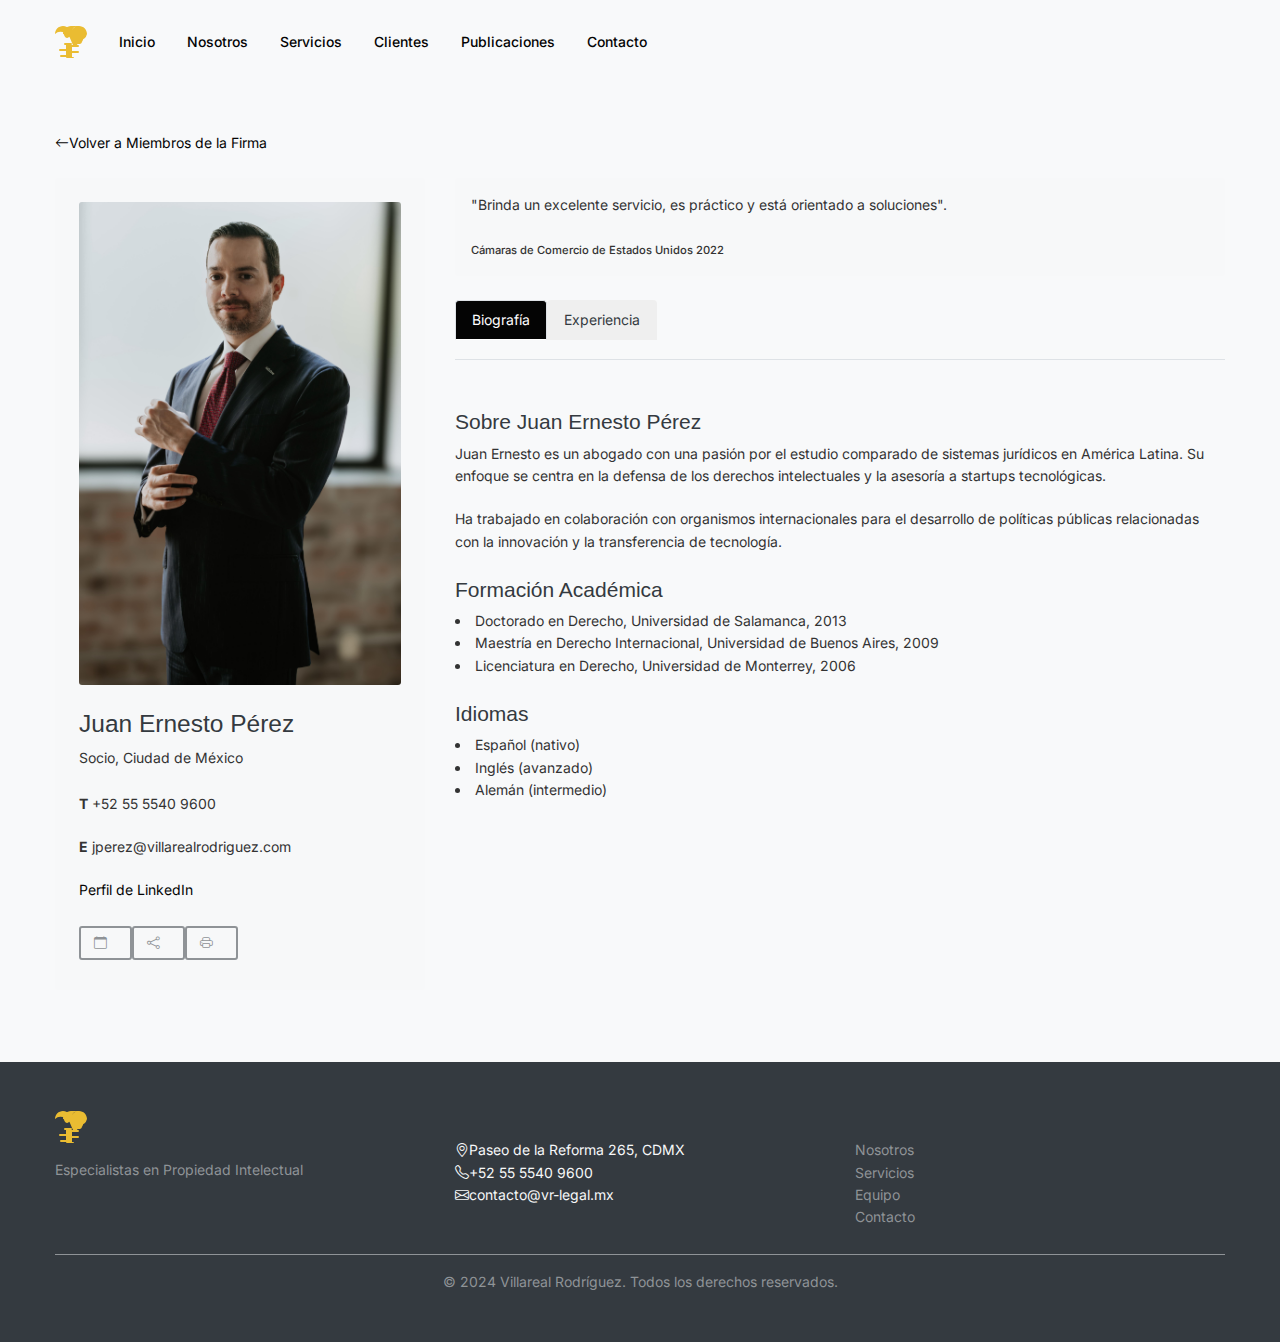
<file: abogado-perez.html>
<!DOCTYPE html>
<html lang="es">
<head>
    <meta charset="UTF-8">
    <meta name="viewport" content="width=device-width, initial-scale=1.0">
    <title>Juan Ernesto Pérez - Villareal Rodríguez Abogados</title>
    <meta name="description" content="Perfil profesional de Juan Ernesto Pérez, abogado especialista en propiedad intelectual en Villareal Rodríguez Abogados.">

    <link rel="preconnect" href="https://fonts.googleapis.com">
    <link rel="preconnect" href="https://fonts.gstatic.com" crossorigin>
    <link href="https://fonts.googleapis.com/css2?family=Inter:wght@400;500;600;700&display=swap" rel="stylesheet">
    <link href="https://fonts.googleapis.com/css2?family=JetBrains+Mono:wght@400;600;700&display=swap" rel="stylesheet">
    <link rel="stylesheet" href="https://cdn.jsdelivr.net/npm/bootstrap-icons@1.11.1/font/bootstrap-icons.css">
    <link rel="stylesheet" href="assets/css/bootstrap.min.css">
    <link rel="stylesheet" href="assets/css/abogado-perez.css">
</head>
<body>
    <nav class="navbar navbar-expand-lg --navbar">
        <div class="container">
            <a class="navbar-brand" href="#">
                <div class="d-flex align-items-center">
                    <svg xmlns="http://www.w3.org/2000/svg" width="32" height="32" fill="#eabc32"
                        class="bi bi-scale-balanced me-2" viewBox="0 0 16 16">
                        <path
                            d="M12 1c1.654 0 3 1.346 3 3 0 .502-.136.968-.354 1.385l-.792 1.848c-.1.235-.239.433-.398.592C13.382 8.752 12.716 9 12 9c-.716 0-1.382-.248-1.456-1.175-.159-.159-.298-.357-.398-.592l-.792-1.848A2.964 2.964 0 0 1 9 4c0-1.654 1.346-3 3-3m0-1a4.002 4.002 0 0 0-3.874 3.06l-.792 1.848c-.088.209-.236.492-.492.75-.265.267-.565.337-.827.337-.262 0-.562-.07-.827-.337a2.637 2.637 0 0 1-.492-.75l-.792-1.848A4.002 4.002 0 0 0 0 4c0-2.206 1.794-4 4-4 1.367 0 2.571.694 3.288 1.748A3.99 3.99 0 0 1 8 1a3.99 3.99 0 0 1 .712.748C9.429.694 10.633 0 12 0c2.206 0 4 1.794 4 4a4.002 4.002 0 0 1-3.874 3.06l-.792 1.848c-.088.209-.236.492-.492.75-.265.267-.565.337-.827.337-.262 0-.562-.07-.827-.337a2.637 2.637 0 0 1-.492-.75l-.792-1.848A4.002 4.002 0 0 0 4 4c0-2.206 1.794-4 4-4" />
                        <path
                            d="M11.5 9.5a.5.5 0 0 1 0 1H8.5v2h3a.5.5 0 0 1 0 1h-3v2h.5a.5.5 0 0 1 0 1h-3a.5.5 0 0 1 0-1H3a.5.5 0 0 1 0-1h2.5v-2h-3a.5.5 0 0 1 0-1h3v-2h-.5a.5.5 0 0 1 0-1h3a.5.5 0 0 1 0 1" />
                    </svg>
                </div>
            </a>
            <button class="navbar-toggler" type="button" data-bs-toggle="collapse" data-bs-target="#navbarNav"
                aria-controls="navbarNav" aria-expanded="false" aria-label="Toggle navigation">
                <span class="navbar-toggler-icon"></span>
            </button>
            <div class="collapse navbar-collapse" id="navbarNav">
                <ul class="navbar-nav ms-auto">
                    <li class="nav-item">
                        <a class="nav-link active" href="#--presentacion">Inicio</a>
                    </li>
                    <li class="nav-item">
                        <a class="nav-link" href="#--nosotros">Nosotros</a>
                    </li>
                    <li class="nav-item">
                        <a class="nav-link" href="#--propiedad-intelectual">Servicios</a>
                    </li>
                    <li class="nav-item">
                        <a class="nav-link" href="#testimonios">Clientes</a>
                    </li>
                    <li class="nav-item">
                        <a class="nav-link" href="#--blog">Publicaciones</a>
                    </li>
                    <li class="nav-item">
                        <a class="nav-link" href="#--contact">Contacto</a>
                    </li>
                </ul>
            </div>
        </div>
    </nav>

    <!-- Perfil del Abogado -->
    <section class="py-5">
        <div class="container">
            <div class="row">
                <div class="col-12 mb-4">
                    <a href="index.html#--miembros" class="text-decoration-none">
                        <i class="bi bi-arrow-left me-2"></i>Volver a Miembros de la Firma
                    </a>
                </div>
            </div>
            <div class="row">
                <!-- Columna Izquierda -->
                <div class="col-md-4 mb-4">
                    <div class="abogado-perfil-sidebar p-4 bg-light rounded">
                        <img src="assets/images/jose-luis.jpg" alt="Juan Ernesto Pérez" class="img-fluid rounded mb-4">
                        <h3 class="abogado-nombre">Juan Ernesto Pérez</h3>
                        <p class="abogado-cargo">Socio, Ciudad de México</p>
                        <div class="abogado-contacto mt-4">
                            <p><strong>T</strong> +52 55 5540 9600</p>
                            <p><strong>E</strong> jperez@villarealrodriguez.com</p>
                            <p><a href="https://www.linkedin.com/in/juanperez/" class="text-decoration-none">Perfil de LinkedIn</a></p>
                        </div>
                        <div class="abogado-acciones d-flex mt-4">
                            <button class="btn btn-sm btn-outline-secondary me-2" title="Agendar cita">
                                <i class="bi bi-calendar"></i>
                            </button>
                            <button class="btn btn-sm btn-outline-secondary me-2" title="Compartir perfil">
                                <i class="bi bi-share"></i>
                            </button>
                            <button class="btn btn-sm btn-outline-secondary" title="Imprimir perfil">
                                <i class="bi bi-printer"></i>
                            </button>
                        </div>
                    </div>
                </div>
                <!-- Columna Derecha -->
                <div class="col-md-8">
                    <div class="abogado-perfil-contenido">
                        <div class="abogado-cita mb-4 p-3 border-start border-4 border-warning bg-light rounded">
                            <p class="fst-italic">"Brinda un excelente servicio, es práctico y está orientado a soluciones".</p>
                            <small>Cámaras de Comercio de Estados Unidos 2022</small>
                        </div>

                        <ul class="nav nav-tabs mb-4" id="abogadoTab" role="tablist">
                            <li class="nav-item" role="presentation">
                                <button class="nav-link active" id="biografia-tab" data-bs-toggle="tab" data-bs-target="#biografia" type="button" role="tab" aria-controls="biografia" aria-selected="true">Biografía</button>
                            </li>
                            <li class="nav-item" role="presentation">
                                <button class="nav-link" id="experiencia-tab" data-bs-toggle="tab" data-bs-target="#experiencia" type="button" role="tab" aria-controls="experiencia" aria-selected="false">Experiencia</button>
                            </li>
                        </ul>

                        <div class="tab-content" id="abogadoTabContent">
                            <div class="tab-pane fade show active" id="biografia" role="tabpanel" aria-labelledby="biografia-tab">
                                <h4>Sobre Juan Ernesto Pérez</h4>
                                <p>Juan Ernesto es un abogado con una pasión por el estudio comparado de sistemas jurídicos en América Latina. Su enfoque se centra en la defensa de los derechos intelectuales y la asesoría a startups tecnológicas.</p>
                                <p>Ha trabajado en colaboración con organismos internacionales para el desarrollo de políticas públicas relacionadas con la innovación y la transferencia de tecnología.</p>

                                <h4 class="mt-4">Formación Académica</h4>
                                <ul>
                                    <li>Doctorado en Derecho, Universidad de Salamanca, 2013</li>
                                    <li>Maestría en Derecho Internacional, Universidad de Buenos Aires, 2009</li>
                                    <li>Licenciatura en Derecho, Universidad de Monterrey, 2006</li>
                                </ul>

                                <h4 class="mt-4">Idiomas</h4>
                                <ul>
                                    <li>Español (nativo)</li>
                                    <li>Inglés (avanzado)</li>
                                    <li>Alemán (intermedio)</li>
                                </ul>
                            </div>
                            <div class="tab-pane fade" id="experiencia" role="tabpanel" aria-labelledby="experiencia-tab">
                                <h4>Experiencia Profesional</h4>
                                <ul>
                                    <li><strong>Socio Fundador, LexNova Consultores</strong> (2015 - Presente)
                                        <ul>
                                            <li>Asesoría legal integral para startups tecnológicas en América Latina.</li>
                                            <li>Negociación de licencias de software y contratos de confidencialidad.</li>
                                        </ul>
                                    </li>
                                    <li><strong>Asesor Jurídico, Ministerio de Innovación y Tecnología</strong> (2010 - 2015)
                                        <ul>
                                            <li>Participación en la redacción de leyes sobre propiedad intelectual.</li>
                                            <li>Representación del país en foros internacionales sobre derechos digitales.</li>
                                        </ul>
                                    </li>
                                </ul>

                                <h4 class="mt-4">Proyectos Destacados</h4>
                                <ul>
                                    <li>Implementación de un programa nacional de protección de software libre.</li>
                                    <li>Consultoría para la regulación de inteligencia artificial en México.</li>
                                </ul>
                            </div>
                        </div>

                    </div>
                </div>
            </div>
        </div>
    </section>

     <!-- Footer -->
     <footer class="bg-dark text-light py-5">
        <div class="container">
            <div class="row">
                <div class="col-md-4 mb-4">
                    <div class="d-flex align-items-center mb-3">
                        <svg xmlns="http://www.w3.org/2000/svg" width="32" height="32" fill="#eabc32" 
                            class="bi bi-scale-balanced me-2" viewBox="0 0 16 16">
                            <path d="M12 1c1.654 0 3 1.346 3 3 0 .502-.136.968-.354 1.385l-.792 1.848c-.1.235-.239.433-.398.592C13.382 8.752 12.716 9 12 9c-.716 0-1.382-.248-1.456-1.175-.159-.159-.298-.357-.398-.592l-.792-1.848A2.964 2.964 0 0 1 9 4c0-1.654 1.346-3 3-3m0-1a4.002 4.002 0 0 0-3.874 3.06l-.792 1.848c-.088.209-.236.492-.492.75-.265.267-.565.337-.827.337-.262 0-.562-.07-.827-.337a2.637 2.637 0 0 1-.492-.75l-.792-1.848A4.002 4.002 0 0 0 0 4c0-2.206 1.794-4 4-4 1.367 0 2.571.694 3.288 1.748A3.99 3.99 0 0 1 8 1a3.99 3.99 0 0 1 .712.748C9.429.694 10.633 0 12 0c2.206 0 4 1.794 4 4a4.002 4.002 0 0 1-3.874 3.06l-.792 1.848c-.088.209-.236.492-.492.75-.265.267-.565.337-.827.337-.262 0-.562-.07-.827-.337a2.637 2.637 0 0 1-.492-.75l-.792-1.848A4.002 4.002 0 0 0 4 4c0-2.206 1.794-4 4-4"/>
                            <path d="M11.5 9.5a.5.5 0 0 1 0 1H8.5v2h3a.5.5 0 0 1 0 1h-3v2h.5a.5.5 0 0 1 0 1h-3a.5.5 0 0 1 0-1H3a.5.5 0 0 1 0-1h2.5v-2h-3a.5.5 0 0 1 0-1h3v-2h-.5a.5.5 0 0 1 0-1h3a.5.5 0 0 1 0 1"/>
                        </svg>
                        <h4>Villareal Rodríguez</h4>
                    </div>
                    <p class="text-secondary">Especialistas en Propiedad Intelectual</p>
                </div>
                
                <div class="col-md-4 mb-4">
                    <h5>Contacto</h5>
                    <ul class="list-unstyled">
                        <li><i class="bi bi-geo-alt me-2"></i>Paseo de la Reforma 265, CDMX</li>
                        <li><i class="bi bi-telephone me-2"></i>+52 55 5540 9600</li>
                        <li><i class="bi bi-envelope me-2"></i>contacto@vr-legal.mx</li>
                    </ul>
                </div>
                
                <div class="col-md-4">
                    <h5>Enlaces rápidos</h5>
                    <ul class="list-unstyled">
                        <li><a href="#--nosotros" class="text-decoration-none text-secondary">Nosotros</a></li>
                        <li><a href="#--propiedad-intelectual" class="text-decoration-none text-secondary">Servicios</a></li>
                        <li><a href="#--miembros" class="text-decoration-none text-secondary">Equipo</a></li>
                        <li><a href="#--contact" class="text-decoration-none text-secondary">Contacto</a></li>
                    </ul>
                </div>
            </div>
            
            <div class="border-top border-secondary pt-3 mt-4 text-center">
                <p class="text-secondary mb-0">&copy; 2024 Villareal Rodríguez. Todos los derechos reservados.</p>
            </div>
        </div>
    </footer>


    <!-- Footer -->
    <!-- Aquí puedes mantener el mismo contenido de tu footer -->

    <!-- Scripts -->
    <script src="https://cdn.jsdelivr.net/npm/bootstrap@5.1.3/dist/js/bootstrap.bundle.min.js"></script>
    <script src="https://code.jquery.com/jquery-3.6.0.min.js"></script>
    <script>
        document.addEventListener('DOMContentLoaded', function () {
            document.querySelectorAll('#abogadoTab button').forEach(tab => {
                tab.addEventListener('click', function (event) {
                    event.preventDefault();
                    const instance = new bootstrap.Tab(tab);
                    instance.show();
                });
            });

            document.querySelectorAll('#abogadoTab button').forEach(tabEl => {
                tabEl.addEventListener('shown.bs.tab', function (e) {
                    const target = document.querySelector(e.target.dataset.bsTarget);
                    if (target) {
                        target.scrollIntoView({ behavior: 'smooth', block: 'start' });
                    }
                });
            });
        });
    </script>
</body>
</html>
</file>
<file: assets/css/abogado-perez.css>
body {
    font-family: 'Inter', sans-serif;
    background-color: #f8f9fa;
    color: #333;
}

.tab-content .tab-pane {
    display: none;
  }
  
  .tab-content .tab-pane.active,
  .tab-content .tab-pane.show {
    display: block;
  }
</file>
